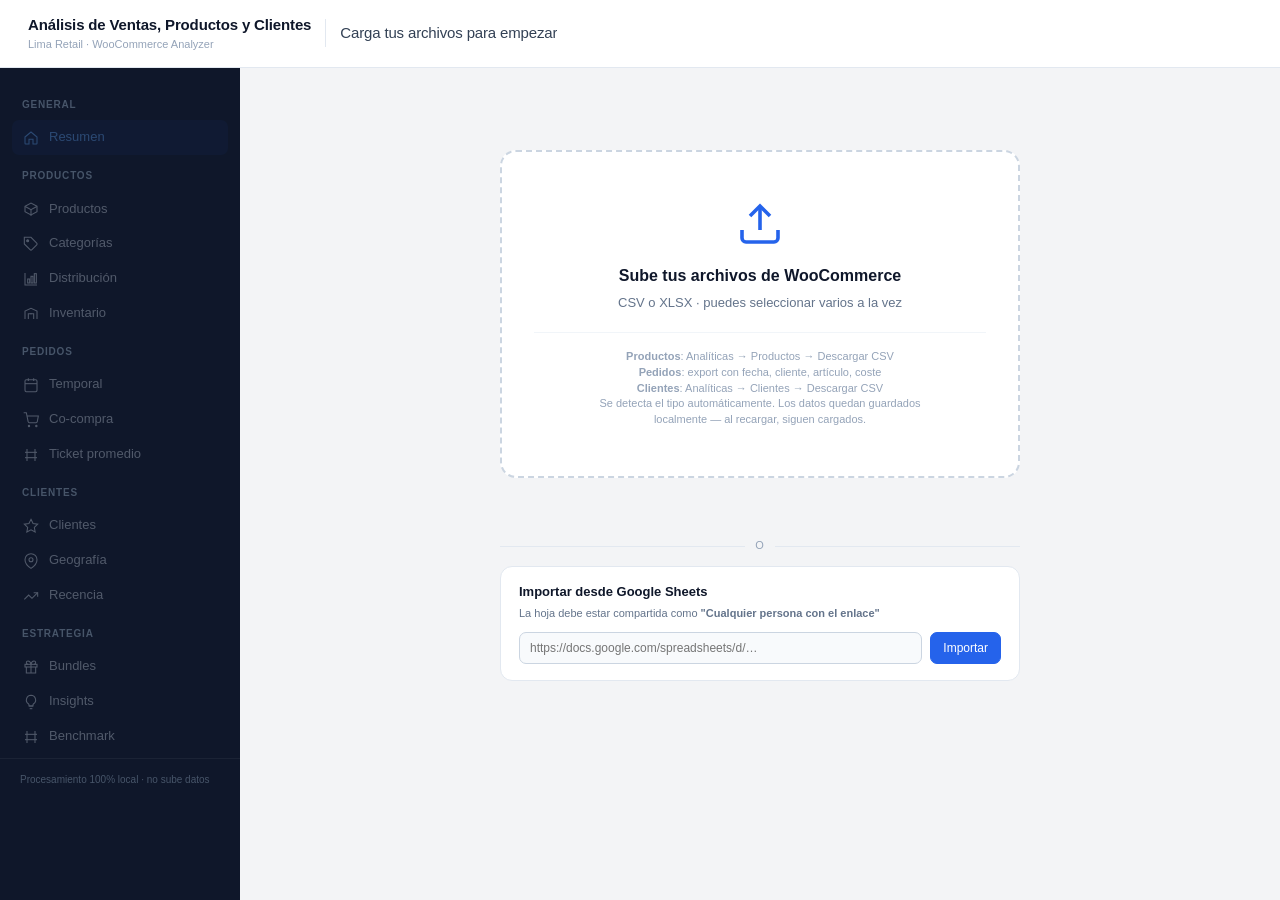
<file: index.html>
<!DOCTYPE html>
<html lang="es">
<head>
<meta charset="utf-8">
<meta name="viewport" content="width=device-width,initial-scale=1">
<meta http-equiv="Cache-Control" content="no-cache, no-store, must-revalidate">
<meta http-equiv="Pragma" content="no-cache">
<meta http-equiv="Expires" content="0">
<title>WooCommerce Sales Analyzer</title>
<!-- Cache busting: bumpea APP_VERSION cuando deploys un fix para forzar recarga de assets -->
<link rel="stylesheet" href="css/styles.css?v=16">
</head>
<body>
<div id="app"></div>
<div id="toast" class="toast"></div>
<script src="https://cdn.sheetjs.com/xlsx-0.20.3/package/dist/xlsx.full.min.js"></script>
<script src="js/parser.js?v=16"></script>
<script src="js/analyzer.js?v=16"></script>
<script src="js/charts.js?v=16"></script>
<script src="js/app.js?v=16"></script>
</body>
</html>
</file>
<file: css/styles.css>
*{box-sizing:border-box;margin:0;padding:0}
/* Por defecto: html/body usan altura natural del contenido.
   Esto previene feedback loops cuando el tool está embebido en un iframe
   que se resize al scrollHeight — cualquier dependencia de viewport (vh/%)
   causa crecimiento infinito. */
html,body{min-height:0}
body{font-family:-apple-system,BlinkMacSystemFont,"Segoe UI","Inter",Helvetica,sans-serif;background:#F3F4F6;color:#0F172A;font-size:13px;line-height:1.45}
button,input,select,textarea{font-family:inherit}
/* Solo en modo standalone (no embebido) usamos viewport height.
   body.standalone se añade via JS cuando window.parent === window. */
body.standalone,body.standalone html{height:100%;min-height:100%}

/* ===== Layout shell ===== */
#app{display:flex;flex-direction:column}
body.standalone #app{min-height:100vh}

/* ===== App topbar (full width, global) ===== */
.app-topbar{display:flex;align-items:center;gap:14px;padding:14px 28px;background:#fff;border-bottom:1px solid var(--border,#E2E8F0);flex-wrap:wrap;position:sticky;top:0;z-index:100}
.app-brand{font-size:15px;font-weight:600;color:#0F172A;letter-spacing:-.01em;white-space:nowrap}
.app-brand-sub{font-size:11px;color:#94A3B8;font-weight:400;letter-spacing:0;text-transform:none;margin-top:1px}
.app-topbar-divider{width:1px;height:28px;background:#E2E8F0;flex-shrink:0}
.app-section{display:flex;flex-direction:column;min-width:0}
.app-section-title{font-size:15px;font-weight:500;color:#334155;letter-spacing:-.01em;white-space:nowrap;overflow:hidden;text-overflow:ellipsis}
.app-section-meta{display:flex;gap:8px;flex-wrap:wrap;margin-top:3px}
.app-topbar-right{margin-left:auto;display:flex;gap:8px;align-items:center;flex-wrap:wrap}

/* ===== Body (sidebar + main) ===== */
.app-body{display:flex;flex:1;min-height:0}
/* Sidebar background extendido a toda la altura del body para páginas largas */
@media (min-width: 901px){
  .app-body{background:linear-gradient(to right, #0F172A 240px, transparent 240px)}
}
/* Sidebar base — por defecto altura natural (sin sticky ni max-height dependiente
   de viewport) para evitar loops en modo embebido. */
.sidebar{width:240px;background:#0F172A;color:#CBD5E1;flex-shrink:0;display:flex;flex-direction:column;padding:20px 0;align-self:flex-start}
/* Sticky + altura limitada solo en standalone (donde sí hay un viewport real) */
body.standalone .sidebar{position:sticky;top:57px;max-height:calc(100vh - 57px);overflow:auto}
.sidebar-section{padding:10px 12px 4px}
.sidebar-section-lbl{font-size:10px;text-transform:uppercase;color:#475569;letter-spacing:.08em;padding:0 10px 8px;font-weight:600}
.sidebar-item{display:flex;align-items:center;gap:10px;padding:8px 11px;border-radius:7px;color:#CBD5E1;font-size:13px;cursor:pointer;user-select:none;transition:background .15s}
.sidebar-item:hover{background:rgba(255,255,255,0.04);color:#fff}
.sidebar-item.active{background:rgba(37,99,235,0.14);color:#60A5FA}
.sidebar-item.disabled{opacity:.35;cursor:not-allowed}
.sidebar-item svg{width:16px;height:16px;flex-shrink:0;stroke-width:1.6}
.sidebar-footer{margin-top:auto;padding:14px 20px;font-size:10px;color:#475569;border-top:1px solid rgba(255,255,255,0.05)}

.main{flex:1;min-width:0;display:flex;flex-direction:column}
/* Pills usadas dentro del app-topbar para mostrar archivos cargados / periodo */
.topbar-pill{display:inline-flex;align-items:center;gap:5px;background:#F1F5F9;border-radius:20px;padding:3px 10px;font-size:11px;color:#475569;white-space:nowrap;line-height:1.3}
.topbar-pill svg{width:13px;height:13px;stroke-width:1.8;flex-shrink:0}

.btn{display:inline-flex;align-items:center;gap:6px;padding:7px 12px;border:1px solid #CBD5E1;border-radius:7px;background:#fff;font-size:12px;color:#334155;cursor:pointer;transition:background .15s,border-color .15s}
.btn:hover{background:#F8FAFC}
.btn.primary{background:#2563EB;color:#fff;border-color:#2563EB}
.btn.primary:hover{background:#1D4ED8}
.btn.danger{color:#DC2626;border-color:#FCA5A5}
.btn.danger:hover{background:#FEF2F2}
.btn svg{width:14px;height:14px}

.content{padding:22px 28px;flex:1}

/* ===== KPI cards ===== */
.kpi-grid{display:grid;grid-template-columns:repeat(4,1fr);gap:14px;margin-bottom:16px}
.kpi-grid-3{display:grid;grid-template-columns:repeat(3,1fr);gap:14px;margin-bottom:16px}
.kpi-card{background:#fff;border:1px solid #E2E8F0;border-radius:12px;padding:16px 18px;position:relative;overflow:hidden}
.kpi-icon{position:absolute;top:14px;right:14px;width:32px;height:32px;border-radius:8px;display:flex;align-items:center;justify-content:center}
.kpi-icon svg{width:16px;height:16px;stroke-width:2}
.kpi-icon.blue{background:#DBEAFE;color:#1D4ED8}
.kpi-icon.green{background:#D1FAE5;color:#047857}
.kpi-icon.amber{background:#FEF3C7;color:#B45309}
.kpi-icon.red{background:#FEE2E2;color:#B91C1C}
.kpi-icon.purple{background:#EDE9FE;color:#6D28D9}
.kpi-lbl{font-size:10px;font-weight:600;text-transform:uppercase;letter-spacing:.07em;color:#94A3B8;padding-right:40px}
.kpi-val{font-size:24px;font-weight:600;color:#0F172A;margin-top:6px;letter-spacing:-.02em}
.kpi-sub{font-size:11px;color:#94A3B8;margin-top:3px}
.kpi-delta{font-size:11px;margin-top:6px;display:inline-flex;align-items:center;gap:3px;font-weight:500}
.kpi-delta.up{color:#059669}
.kpi-delta.dn{color:#DC2626}

/* ===== Panels ===== */
.panel{background:#fff;border:1px solid #E2E8F0;border-radius:12px;padding:18px 20px;margin-bottom:16px}
.panel-head{display:flex;justify-content:space-between;align-items:center;margin-bottom:14px;gap:10px;flex-wrap:wrap}
.panel-title{font-size:14px;font-weight:600;color:#0F172A;letter-spacing:-.01em}
.panel-sub{font-size:11px;color:#94A3B8;margin-top:2px}
.panel-meta{font-size:11px;color:#64748B}
.panel-grid{display:grid;grid-template-columns:1fr 1fr;gap:16px}

/* ===== Tables ===== */
table{width:100%;border-collapse:collapse;font-size:12px}
th{background:#F8FAFC;padding:9px 12px;text-align:left;font-size:10px;font-weight:600;text-transform:uppercase;letter-spacing:.06em;color:#64748B;white-space:nowrap;border-bottom:1px solid #E2E8F0}
th.r,td.r{text-align:right}
td{padding:10px 12px;border-bottom:1px solid #F1F5F9;color:#1E293B}
tr:last-child td{border-bottom:none}
tr:hover td{background:#FAFBFC}

/* ===== Chips / pills ===== */
.pill{font-size:10px;font-weight:600;padding:3px 9px;border-radius:20px;display:inline-block}
.pill.blue{background:#DBEAFE;color:#1D4ED8}
.pill.green{background:#D1FAE5;color:#047857}
.pill.amber{background:#FEF3C7;color:#B45309}
.pill.red{background:#FEE2E2;color:#B91C1C}
.pill.gray{background:#F1F5F9;color:#475569}

/* ===== Chart helpers ===== */
/* Por defecto los charts (barras horizontales, paretos) se alinean a la izquierda del panel.
   El donut y otros gráficos circulares pueden usar .chart-svg-center para centrarlos. */
.chart-svg{max-width:100%;height:auto;overflow:visible;display:block}
.chart-svg-center{margin:0 auto}
.chart-wrap{width:100%;overflow-x:auto}
.legend{display:flex;gap:14px;flex-wrap:wrap;font-size:11px;color:#64748B;margin-top:10px;justify-content:flex-start}
.legend span{display:flex;align-items:center;gap:5px}
.dot{display:inline-block;width:8px;height:8px;border-radius:50%;flex-shrink:0}

/* ===== Insights ===== */
.insight{background:#FFFBEB;border-left:3px solid #D97706;border-radius:6px;padding:10px 14px;font-size:12px;color:#78350F;margin-bottom:10px;line-height:1.55}
.insight b{color:#451A03}
.insight.info{background:#EFF6FF;border-color:#2563EB;color:#1E3A8A}
.insight.info b{color:#1E293B}
.insight.ok{background:#ECFDF5;border-color:#059669;color:#065F46}
.insight.ok b{color:#064E3B}
.insight.warn{background:#FEF2F2;border-color:#DC2626;color:#7F1D1D}
.insight.warn b{color:#450A0A}

/* ===== Bundle cards ===== */
.bundle-card{background:#fff;border:1px solid #E2E8F0;border-radius:10px;padding:14px 16px;margin-bottom:10px}
.bundle-head{display:flex;justify-content:space-between;align-items:center;gap:8px;margin-bottom:8px;flex-wrap:wrap}
.bundle-title{font-size:13px;font-weight:600;color:#0F172A}
.bundle-items{display:flex;flex-wrap:wrap;gap:6px;margin-bottom:8px}
.bundle-chip{background:#F1F5F9;border:1px solid #E2E8F0;border-radius:7px;padding:4px 9px;font-size:11px;color:#334155}
.bundle-note{font-size:11px;color:#64748B;line-height:1.5}

/* ===== Drop hero ===== */
.drop-hero{display:block;max-width:520px;margin:60px auto;background:#fff;border:2px dashed #CBD5E1;border-radius:16px;padding:48px 32px;text-align:center;cursor:pointer;transition:border-color .2s,background .2s}
.drop-hero:hover,.drop-hero.drag{border-color:#2563EB;background:#EFF6FF}
.drop-hero .upload-icon{width:48px;height:48px;color:#2563EB;margin:0 auto 16px;display:block}
.drop-hero .upload-icon svg{width:100%;height:100%;stroke-width:1.8}
.drop-hero h2{font-size:16px;font-weight:600;color:#0F172A;margin-bottom:6px}
.drop-hero p{font-size:13px;color:#64748B;line-height:1.6}
.drop-hero .hint{font-size:11px;color:#94A3B8;margin-top:18px;padding-top:16px;border-top:1px solid #F1F5F9}

/* Period input row */
.period-row{display:flex;align-items:center;gap:10px;background:#fff;border:1px solid #E2E8F0;border-radius:10px;padding:10px 14px;margin-bottom:16px;flex-wrap:wrap}
.period-row label{font-size:11px;color:#64748B;font-weight:600;text-transform:uppercase;letter-spacing:.06em}
.period-row input[type=text]{flex:1;min-width:200px;max-width:360px;font-size:12px;padding:6px 10px;border:1px solid #CBD5E1;border-radius:7px;background:#F8FAFC;color:#0F172A;outline:none}
.period-row input[type=text]:focus{background:#fff;border-color:#2563EB}
.period-row .help{font-size:10px;color:#94A3B8}

/* Empty states */
.empty{padding:28px 14px;font-size:12px;color:#94A3B8;background:#F8FAFC;border:1px dashed #E2E8F0;border-radius:8px;text-align:center}

/* Consent modal */
.modal-backdrop{position:fixed;inset:0;background:rgba(15,23,42,0.55);display:flex;align-items:center;justify-content:center;z-index:9998;padding:20px;animation:fadeIn .2s ease-out}
@keyframes fadeIn{from{opacity:0}to{opacity:1}}
.modal{background:#fff;border-radius:14px;max-width:560px;width:100%;padding:26px 28px;max-height:90vh;overflow:auto;box-shadow:0 20px 60px rgba(0,0,0,0.25);animation:slideUp .25s ease-out}
@keyframes slideUp{from{transform:translateY(20px);opacity:.5}to{transform:translateY(0);opacity:1}}
.modal-icon{width:44px;height:44px;border-radius:10px;background:#DBEAFE;color:#1D4ED8;display:flex;align-items:center;justify-content:center;margin-bottom:14px}
.modal-icon svg{width:22px;height:22px}
.modal h3{font-size:17px;font-weight:600;color:#0F172A;margin-bottom:6px;letter-spacing:-.01em}
.modal-sub{font-size:13px;color:#475569;line-height:1.55;margin-bottom:18px}
.modal label{display:block;font-size:11px;font-weight:600;color:#64748B;text-transform:uppercase;letter-spacing:.06em;margin-bottom:5px;margin-top:10px}
.modal select,.modal input[type=text]{width:100%;padding:9px 12px;border:1px solid #CBD5E1;border-radius:8px;font-size:13px;background:#F8FAFC;color:#0F172A;outline:none}
.modal select:focus,.modal input[type=text]:focus{background:#fff;border-color:#2563EB}
.modal-note{padding:12px 14px;border-radius:8px;font-size:12px;line-height:1.6;margin-top:16px}
.modal-note.ok{background:#ECFDF5;border-left:3px solid #059669;color:#065F46}
.modal-note.ok b{color:#064E3B}
.modal-note.no{background:#FEF2F2;border-left:3px solid #DC2626;color:#7F1D1D}
.modal-note.no b{color:#450A0A}
.modal-note ul{margin:4px 0 0 16px}
.modal-note li{margin-bottom:2px}
.modal .btn-row{display:flex;gap:10px;margin-top:20px}
.modal .btn-row .btn{flex:1;justify-content:center;padding:9px 14px;font-size:13px}
.modal-link{display:inline-block;font-size:11px;color:#2563EB;cursor:pointer;margin-top:12px;text-decoration:underline}
.modal-link:hover{color:#1D4ED8}
.modal-size-auto{background:#F1F5F9;padding:8px 12px;border-radius:7px;font-size:12px;color:#475569;margin-top:4px}
.modal-size-auto b{color:#0F172A}

/* Benchmark cards */
.bench-card{background:#fff;border:1px solid #E2E8F0;border-radius:12px;padding:16px 18px;margin-bottom:10px}
.bench-head{display:flex;justify-content:space-between;align-items:baseline;margin-bottom:10px;gap:8px}
.bench-title{font-size:13px;font-weight:600;color:#0F172A}
.bench-your{font-size:20px;font-weight:600;color:#2563EB;letter-spacing:-.01em}
.bench-bar{position:relative;height:26px;background:linear-gradient(to right, #DBEAFE 0%, #BFDBFE 25%, #93C5FD 50%, #60A5FA 75%, #2563EB 100%);border-radius:6px;margin:8px 0 6px}
.bench-marker{position:absolute;top:-4px;bottom:-4px;width:3px;background:#DC2626;border-radius:1px;box-shadow:0 0 0 2px #fff}
.bench-scale{display:flex;justify-content:space-between;font-size:10px;color:#94A3B8;margin-top:2px}
.bench-comparison{font-size:12px;color:#475569;margin-top:6px;line-height:1.5}

/* Toast */
.toast{position:fixed;bottom:24px;right:24px;background:#0F172A;color:#fff;font-size:12px;padding:10px 16px;border-radius:8px;z-index:9999;opacity:0;transition:opacity .3s;max-width:380px;box-shadow:0 10px 30px rgba(0,0,0,.2)}
.toast.show{opacity:1}
.toast.err{background:#B91C1C}
.toast.ok{background:#047857}

/* ═══════════════════════════════════════════════════════════════
   Hamburger toggle (visible solo en mobile)
   ═══════════════════════════════════════════════════════════════ */
.app-menu-toggle{display:none;align-items:center;justify-content:center;width:36px;height:36px;border:1px solid #CBD5E1;border-radius:8px;background:#fff;cursor:pointer;padding:0;flex-shrink:0}
.app-menu-toggle svg{width:18px;height:18px;stroke:#334155;stroke-width:2;fill:none;stroke-linecap:round}
.sidebar-backdrop{display:none;position:fixed;inset:0;background:rgba(15,23,42,.55);z-index:200;animation:fadeIn .2s}

/* ═══════════════════════════════════════════════════════════════
   Mobile (≤900px): sidebar como drawer lateral con backdrop
   ═══════════════════════════════════════════════════════════════ */
@media (max-width: 900px){
  /* Topbar compacto */
  .app-topbar{padding:10px 14px;gap:10px;position:sticky;top:0;z-index:150}
  .app-menu-toggle{display:inline-flex}
  .app-topbar-divider{display:none}
  .app-brand{font-size:13px;line-height:1.2}
  .app-brand-sub{display:none}
  .app-section{flex:1;min-width:0}
  .app-section-title{font-size:13px;white-space:nowrap;overflow:hidden;text-overflow:ellipsis}
  .app-section-meta{margin-top:2px}
  .app-section-meta .topbar-pill{font-size:10px;padding:2px 7px}
  .app-section-meta .topbar-pill svg{width:11px;height:11px}
  .app-topbar-right{gap:6px;margin-left:auto}
  .app-topbar-right .btn{padding:6px 9px;font-size:11px}
  .app-topbar-right .btn span{display:none}  /* solo icono en botones del topbar */

  /* Body en columna; sidebar se convierte en drawer */
  .app-body{flex-direction:column;background:transparent!important}
  .sidebar{
    position:fixed;
    top:0; left:0; bottom:0;
    width:260px; max-height:100vh;
    z-index:210;
    padding:20px 0;
    transform:translateX(-100%);
    transition:transform .25s ease-out;
    overflow-y:auto;
    box-shadow:2px 0 24px rgba(0,0,0,.2);
  }
  .sidebar.open{ transform:translateX(0) }
  .sidebar.open ~ .sidebar-backdrop,
  body.drawer-open .sidebar-backdrop{ display:block }

  /* Main ocupa todo el ancho debajo del topbar */
  .main{width:100%}
  .content{padding:14px}

  /* Grids colapsan */
  .kpi-grid{grid-template-columns:repeat(2,1fr);gap:10px}
  .kpi-grid-3{grid-template-columns:1fr;gap:10px}
  .panel-grid{grid-template-columns:1fr;gap:10px}
  .panel{padding:14px 16px;margin-bottom:12px}
  .panel-title{font-size:13px}

  /* Tablas: scroll horizontal suave */
  .panel table{min-width:520px}
  .panel > div[style*="overflow"]{-webkit-overflow-scrolling:touch}

  /* KPI cards más compactas */
  .kpi-card{padding:14px 16px}
  .kpi-val{font-size:20px}
  .kpi-icon{top:10px;right:10px;width:28px;height:28px}
  .kpi-icon svg{width:14px;height:14px}
}

/* ═══════════════════════════════════════════════════════════════
   Small mobile (≤560px): 1 columna KPI + drop hero reducido
   ═══════════════════════════════════════════════════════════════ */
@media (max-width: 560px){
  .app-brand{font-size:12px}
  .kpi-grid{grid-template-columns:1fr}
  .drop-hero{padding:32px 20px;margin:20px 0}
  .drop-hero h2{font-size:14px}
  .drop-hero p{font-size:12px}
  .drop-hero .hint{font-size:10px}
  .content{padding:12px}
  .panel{padding:12px 14px}
  /* Period row en mobile — stack */
  .period-row{flex-direction:column;align-items:stretch;gap:6px;padding:10px 12px}
  .period-row input[type=text]{max-width:100%}
}
</file>
